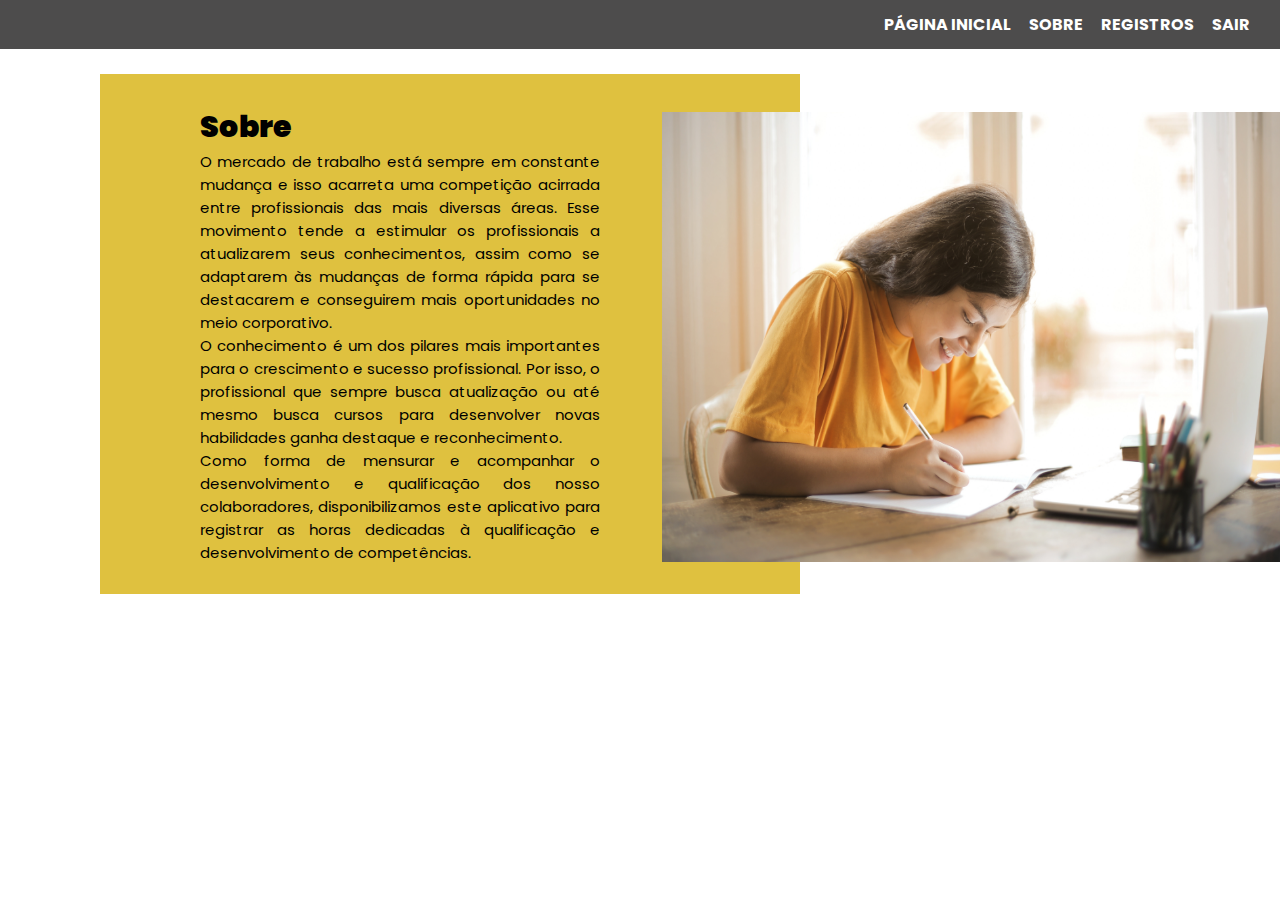
<file: codigo-fonte/area-logada/sobre/sobre.html>
<!DOCTYPE html>
<html lang="pt-br">
<head>
    <meta charset="UTF-8">
    <meta name="viewport" content="width=device-width, initial-scale=1.0">
    <link rel="stylesheet" href="./sobre.css">
    <link rel="preconnect" href="https://fonts.googleapis.com">
    <link rel="preconnect" href="https://fonts.gstatic.com" crossorigin>
    <link href="https://fonts.googleapis.com/css2?family=Poppins:wght@200;500&display=swap" rel="stylesheet">

    <title>SOBRE</title>
</head>
<body>
    <ul class="menu">
        <li> <a href="../home-colaborador/home-colaborador.html">PÁGINA INICIAL</a></li>
        <li><a href="../sobre/sobre.html">SOBRE</a></li>
        <li><a href="../meus-registros/meus-registros.html">REGISTROS</a></li>
        <li><a href="../../area-nao-logada/login/login.html">SAIR</a></li>
    </ul>
    <div class="content">
        <div class="yellow-box">
            <div class="text-container">
                <h1><b>Sobre</b></h1>
                <p></p>
                <p>O mercado de trabalho está sempre em constante mudança e isso acarreta uma competição acirrada entre profissionais das mais diversas áreas. Esse movimento tende a estimular os profissionais a atualizarem seus conhecimentos, assim como se adaptarem às mudanças de forma rápida para se destacarem e conseguirem mais oportunidades no meio corporativo.<br> </p>
                <p>O conhecimento é um dos pilares mais importantes para o crescimento e sucesso profissional. Por isso, o profissional que sempre busca atualização ou até mesmo busca cursos para desenvolver novas habilidades ganha destaque e reconhecimento.<br></p>
                <p>Como forma de mensurar e acompanhar o desenvolvimento e qualificação dos nosso colaboradores, disponibilizamos este aplicativo para registrar as horas dedicadas à qualificação e desenvolvimento de competências.</p>
            </div>
        </div>
        <div class="image-container">
            <div class="image">
                <img src="../../imagens/sobre.png" alt="Criança estudando">
            </div>
        </div>
    </div>
</body>
</html>
</file>
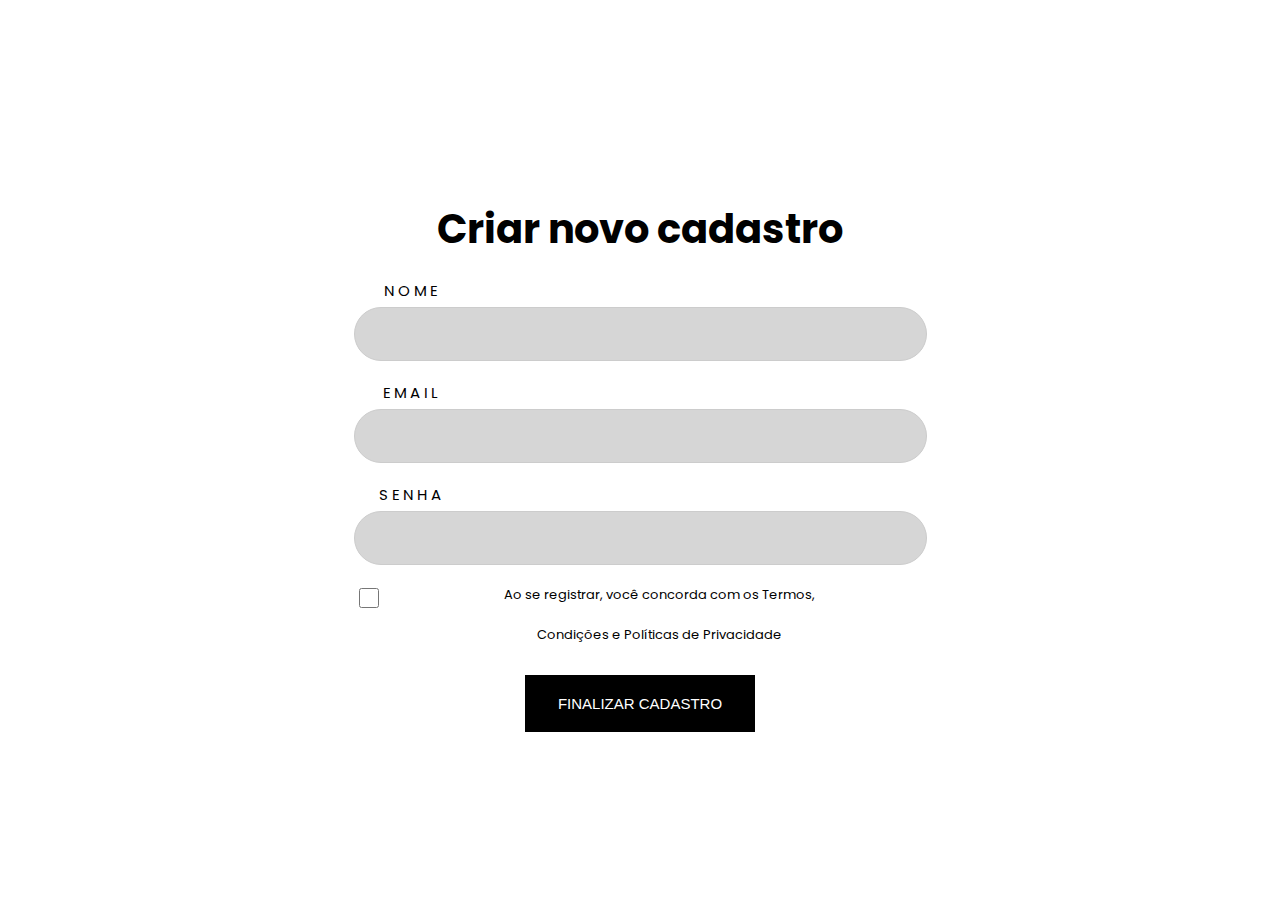
<file: codigo-fonte/area-nao-logada/cadastro/cadastro.html>
<!DOCTYPE html>
<html lang="pt-br">
  <head>
    <meta charset="UTF-8" />
    <meta name="viewport" content="width=device-width, initial-scale=1.0" />
    <link rel="stylesheet" href="./cadastro.css" />
    <link rel="preconnect" href="https://fonts.googleapis.com" />
    <link rel="preconnect" href="https://fonts.gstatic.com" crossorigin />
    <link
      href="https://fonts.googleapis.com/css2?family=Poppins:wght@100&display=swap"
      rel="stylesheet"
    />
    <title>TELA DE LOGIN</title>

    <script src="./cadastro.js"></script>
  </head>

  <body>
    <div class="login-container">
      <h1>Criar novo cadastro</h1>
      <div class="stripe bottom"></div>
      <div class="login-form">
        <form id="formulario">
          <div class="form-group">
            <label id="labelName" for="username">N O M E</label>
            <input type="text" id="nome" for="nome" riquered />
          </div>
          <div class="form-group">
            <label id="labelEmail" for="email">E M A I L</label>
            <input type="text" id="email" for="email" riquered />
          </div>
          <div class="form-group">
            <label id="labelSenha" for="password">S E N H A</label>
            <input type="password" id="password" for="password" riquered />
          </div>

          <div class="checkbox">
            <input type="checkbox" id="subscribe" required />
            <label for="subscribe"
              >Ao se registrar, você concorda com os Termos,<br /><br />Condições
              e Políticas de Privacidade</label
            >
          </div>
          <button class="login-button" type="submit">FINALIZAR CADASTRO</button>
        </form>
        <!--<a href="../login/login.html">FINALIZAR CADASTRO</a>-->
      </div>
    </div>
  </body>
</html>
</file>
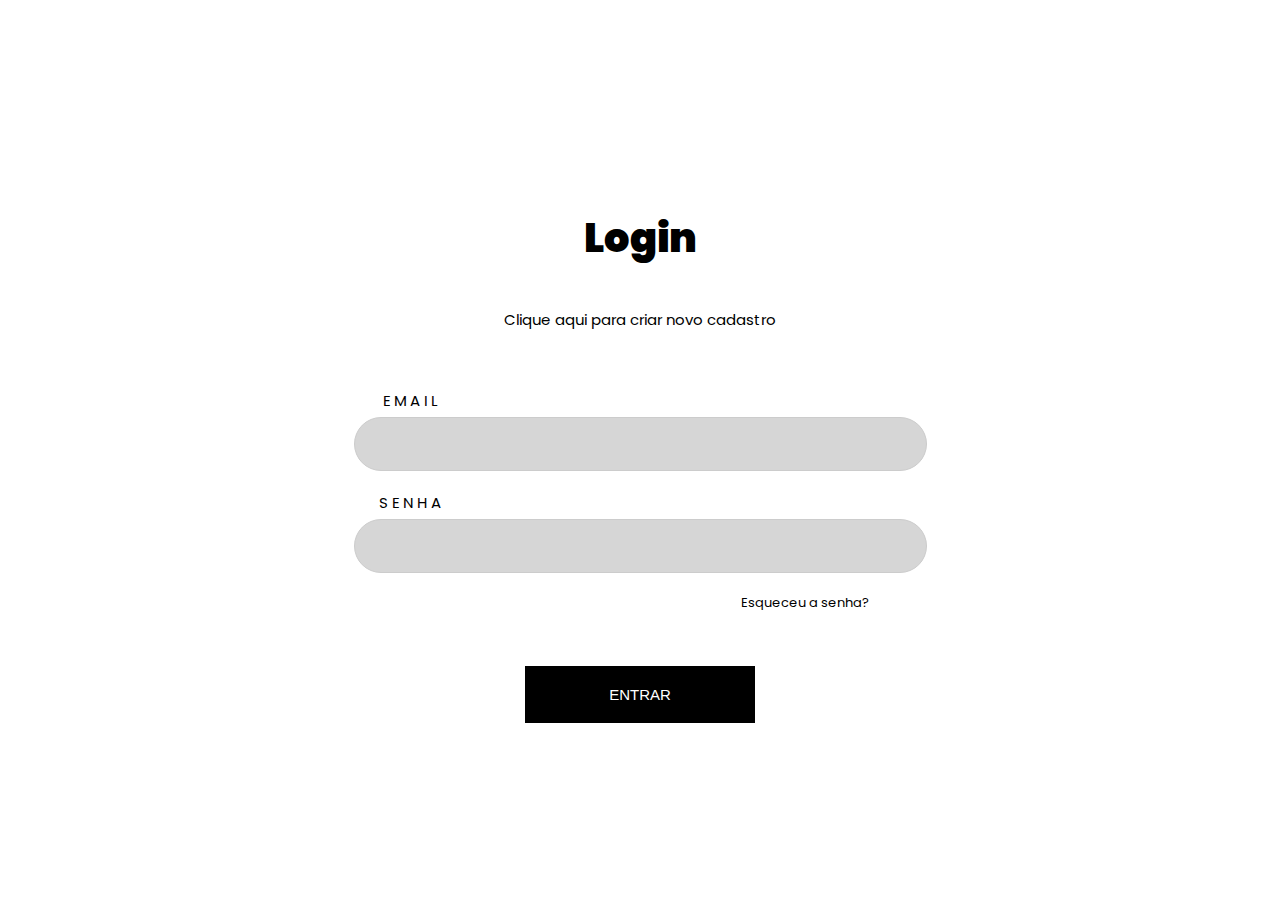
<file: codigo-fonte/area-nao-logada/login/login.html>
<!DOCTYPE html>
<html lang="pt-br">

<head>
    <meta charset="UTF-8">
    <meta name="viewport" content="width=device-width, initial-scale=1.0">
    <link rel="stylesheet" href="./login.css">
    <link rel="preconnect" href="https://fonts.googleapis.com">
    <link rel="preconnect" href="https://fonts.gstatic.com" crossorigin>
    <link href="https://fonts.googleapis.com/css2?family=Poppins:wght@100&display=swap" rel="stylesheet">
    <title>LOGIN</title>

    <script src="./login.js"></script>
</head>


<body>
    <div class="login-container">
        <h1><b>Login</b></h1>
        <p class="create-account-button"><a href="../cadastro/cadastro.html">Clique aqui para criar novo cadastro</a>
        </p>

        <div class="stripe bottom"></div>
        <div class="login-form">
            <form id="formlogin">
                <div class="form-group">
                    <label for="email">E M A I L</label>
                    <input type="text" id="email" name="email" placeholder="">
                </div>
                <div class="form-group">
                    <label for="password">S E N H A</label>
                    <input type="password" id="password" name="password" placeholder="">
                </div>
                <p class="forgot-password"><a href="#">Esqueceu a senha?</a></p>
                <button class="login-button" type="submit" id="enviaFormulario">
                    ENTRAR
                </button>
            </form>
        </div>
    </div>
    <script>
        //createUsers();
        limpaUsuarioLogado();
    </script>
</body>

</html>
</file>
<file: codigo-fonte/area-logada/sobre/sobre.css>
/* CABEÇALHO */
* {
    margin: 0;
    padding: 0;
    box-sizing: border-box;
    font-family: 'Poppins', sans-serif;
  }
  
  .menu {
    width: 100%;
    text-align: right;
    list-style: none;
    display: flex;
    justify-content: flex-end;
    padding: 16px;
    margin: 0;
    margin-right: 10px;
    background-color: #4D4C4C;
    flex-direction: row;
    align-items: center;
    padding: 12px 12px;
  }
  
  .menu li {
    margin-right: 18px;
    color: #ffffff;
    cursor: pointer;
    font-weight: bold;
    margin-top: 0px;
    transition: color 0.3s; 
    text-shadow: color 0.3s;
  }
  
  a:link {
    text-decoration: none;
    color:#FFFFFF;
  }
  
  a:visited {
    color:#FFFFFF;
  }
  
  a:hover {
    color: #DFC13F; /* Altera a cor do texto ao passar o mouse */
  }
  
  /* CORPO */
  body {
    margin: 0;
    padding: 0;
    background-color: #FFFFFF;
  }
  
  .content {
    display: flex;
    align-items: center;
    position: relative; /* Crie um contexto de posicionamento */
  }
  
  .yellow-box {
    background-color: #DFC13F;
    width: 700px;
    height: 520px;
    padding: 100px;
    padding-right: 200px;
    margin-left: 100px;
    display: flex;
    flex-direction: column;
    justify-content: center;
    align-items: center;
    margin-top: 25px;
  }
  
  .text-container {
    text-align: justify; /* Alinhar o texto à esquerda */
    font-size: 15px
  }
  
  .image-container {
    position: relative; 
  }
  
  .image {
    position: absolute; 
    top: -210px;
    right: -450px; /* Ajuste conforme necessário para controlar a sobreposição */
    width: 588px;
    height: 480px;
  }
  
  .image img {
    width: 650px;
    height: 450px;
  }
  
  @media screen and (max-width: 850px) {
    /* CABEÇALHO */
    * {
     margin: 0;
     padding: 0;
     box-sizing: border-box;
    }
  
    .menu {
      width: 100%;
      text-align: right;
      list-style: none;
      display: flex;
      justify-content: flex-end;
      padding: 16px;
      margin: 0;
      margin-right: 10px;
      background-color: #4D4C4C;
      flex-direction: row;
      align-items: center;
      padding: 12px 12px;
    }
  
    .menu li {
     margin-right: 18px;
     color: #ffffff;
     cursor: pointer;
     font-weight: bold;
     margin-top: 0px;
     transition: color 0.3s;
     text-shadow: color 0.3s;
    }
  
    a:link {
     text-decoration: none;
     color:#FFFFFF;
    }
  
    a:visited {
     color:#FFFFFF;
    }
  
    a:hover {
     color: #DFC13F; /* Altera a cor do texto ao passar o mouse */
    }
    
    /* CORPO */
    body {
      margin: 0;
      padding: 0;
      background-color: #FFFFFF;
    }
    
    .content {
      display: flex;
      align-items: center;
      position: relative; 
    }
    
    .yellow-box {
      background-color: #DFC13F;
      width: 500px;
      height: 700px;
      padding: 25px;
      padding-right: 25px;
      margin-left: 25px;
      margin-top: 25px;
      display: flex;
      flex-direction: flex;
      justify-content: center;
      align-items: center;
    }
    
    .text-container {
      text-align: justify; /* Alinhar o texto à esquerda */
      font-size: 15px
    }
    
    .image-container {
      display: none;
    }
  }
</file>
<file: codigo-fonte/area-nao-logada/cadastro/cadastro.css>
@import url("https://fonts.googleapis.com/css2?family=Poppins:wght@500&display=swap");
@import url("https://fonts.googleapis.com/css2?family=DM+Sans:opsz,wght@9..40,200;9..40,300&family=Poppins:wght@500&display=swap");

/*CORPO*/
body {
  font-family: "Poppins", sans-serif;
  background-color: #ffffff;
  margin: 0;
  display: flex;
  align-items: center;
  justify-content: center;
  height: 100vh;
}

.login-container {
  text-align: center;
}

.login-container h1 {
  font-family: "Poppins", sans-serif;
  font-size: 40px;
  margin: 0px;
  margin-bottom: 10px;
  width: 500px;
  height: 70px;
  position: relative;
  margin-left: auto;
  margin-right: auto;
  top: 0px;
}

.login-container input {
  font-family: "Poppins", sans-serif;
  width: 519px;
  height: 50px;
  padding: 1px;
  margin-bottom: 20px;
  border: 1px solid #ccc;
  border-radius: 50px;
  background-color: #d6d6d6;
  font-size: 15px;
  padding-left: 70px;
  margin-left: auto;
  margin-right: auto;
}

/*TÍTULO E CAMPOS DE PREENCHIMENTO*/
.form-group {
  display: flex;
  flex-direction: column;
  align-items: center;
}

.form-group label {
  font-family: "Poppins", sans-serif;
  font-size: 15px;
  margin-bottom: 5px;
  position: relative;
  right: 230px;
}

.form-group input {
  width: 500px;
}

/*CAIXA DE SELEÇÃO DE ACORDO COM OS TERMOS*/
.checkbox {
  position: relative;
  user-select: none;
}
.checkbox input {
  position: absolute;
  left: 5px;
  border: 2px solid #000000;
  content: "";
  width: 20px;
  height: 20px;
  border-radius: 6px;
  transition: all 0.2s ease-in-out;
}
.checkbox label {
  display: flex;
  align-items: center;
  color: #000000;
  padding-left: 150px;
  font-size: 13px;
  font-family: "Poppins", sans-serif;
  cursor: pointer;
}

/*BOTÃO PARA CONCLUIR CADASTRO*/
.login-container button {
  width: 40%;
  padding: 20px;
  background-color: #000000;
  color: #fff;
  border: none;
  border-radius: 0px;
  cursor: pointer;
  font-size: 15px;
  position: relative;
  top: 30px;
  margin-left: auto;
  margin-right: auto;
}

.login-container button a:link {
  text-decoration: none;
  color: #ffffff;
}

.login-container button a:visited {
  color: #ffffff;
}

@media screen and (max-width: 760px) {
  body {
    height: auto;
    width: auto;
  }

  .login-container {
    text-align: center;
  }

  .login-container h1 {
    font-size: 30px;
    width: 100%;
    margin-bottom: 25px;
    position: relative;
    top: 30px;
  }

  .login-container input {
    position: left;
    width: 80%;
  }

  /*TÍTULO E CAMPOS DE PREENCHIMENTO*/
  .form-group {
    display: flex;
    flex-direction: column;
    align-items: center;
  }

  .form-group label {
    right: 0;
  }

  .form-group input {
    width: 80%;
  }

  /*CAIXA DE SELEÇÃO DE ACORDO COM OS TERMOS*/
  .checkbox {
    user-select: right;
  }
  .checkbox label {
    display: inline;
    align-items: right;
    color: #000000;
    padding-left: 0px;
    font-size: 10px;
    font-family: "Poppins", sans-serif;
    cursor: pointer;
  }
  .checkbox input {
    vertical-align: middle;
    position: right;
    top: 5px;
    left: -120px;
  }

  /*BOTÃO PARA CONCLUIR CADASTRO*/
  .login-container button {
    width: 70%;
    top: 10px;
  }
}
</file>
<file: codigo-fonte/area-nao-logada/login/login.css>
@import url('https://fonts.googleapis.com/css2?family=Poppins:wght@500&display=swap');
    @import url('https://fonts.googleapis.com/css2?family=DM+Sans:opsz,wght@9..40,200;9..40,300&family=Poppins:wght@500&display=swap');
 
/*CORPO*/
body {
    font-family: 'Poppins', sans-serif;
    background-color: #ffffff;
    margin: 0;
    display: flex;
    align-items: center;
    justify-content: center;
    height: 100vh;
}

.login-container {
    text-align: center;
}

.login-container h1 {
    font-family: 'Poppins', sans-serif;
    font-size: 40px;
    margin: 0px;
    margin-bottom: 10px;
    width: 280px;
    height: 70px;
    position: relative;
    margin-left: auto;
    margin-right: auto;
    top: 0px;
}

.login-container input {
    font-family: 'Poppins', sans-serif;
    width: 519px;
    height: 50px;
    padding: 1px;
    margin-bottom: 20px;
    border: 1px solid #ccc;
    border-radius: 50px;
    background-color: #d6d6d6;
    font-size: 15px;
    padding-left: 70px;
    margin-left: auto;
    margin-right: auto;
}


/*CRIAR NOVA CONTA*/
.create-account-button {
    font-family: 'Poppins', sans-serif;
    font-size: 15px;
    margin-top: 1px;
    margin: 30px;
    width: 300px;
    height: 51px;
    position: relative;
    top: 0px;
    margin-left: auto;
    margin-right: auto;
    text-decoration: none;
    color: #000;
}

.create-account-button a:link {
    text-decoration: none;
    color:#000;
}

.create-account-button a:visited {
    color:#000;
}

/*TÍTULO E CAMPOS DE PREENCHIMENTO*/
.form-group {
    display: flex;
    flex-direction: column;
    align-items: center;
}

.form-group label {
    font-family: 'Poppins', sans-serif;
    font-size: 15px;
    margin-bottom: 5px;
    position: relative;
    right: 230px;
}

.form-group input {
    width: 500px;
}

/*ESQUECI A SENHA*/
.forgot-password {
    font-family: 'Poppins', sans-serif;
    font-size: 13px;
    margin-top: 10px;
    position: relative;
    left: 165px;
    top: -10px;
    text-decoration: none;
}

.forgot-password a:link {
    text-decoration: none;
    color:#000;
}

.forgot-password a:visited {
    color:#000;
}

/*BOTÃO ENTRAR*/
.login-container button {
    width: 40%;
    padding: 20px;
    background-color: #000000;
    color: #fff;
    border: none;
    border-radius: 0px;
    cursor: pointer;
    font-size: 15px;
    position: relative;
    top: 30px;
    margin-left: auto;
    margin-right: auto;
}

.login-container button a:link {
    text-decoration: none;
    color: #ffffff;
}

.login-container button a:visited {
    color: #ffffff;
}
@media screen and (max-width: 760px) {
        body {
            height: auto;
            width: auto;
        }

        .login-container h1 {
            font-size: 30px;
            width: 100%;
            margin-bottom: 25px;
            position: relative;
            top: 30px
        }

        .login-container input {
            width: 80%;
        }

        .create-account-button {
            width: 80%;
            margin: 15px auto;
        }

        .form-group label {
            right: 0;
        }

        .forgot-password {
            left: 0;
            text-align: center;
            margin-top: 15px;
        }

        .login-container button {
            width: 80%;
            top: 15px;
        }
    }
</file>
